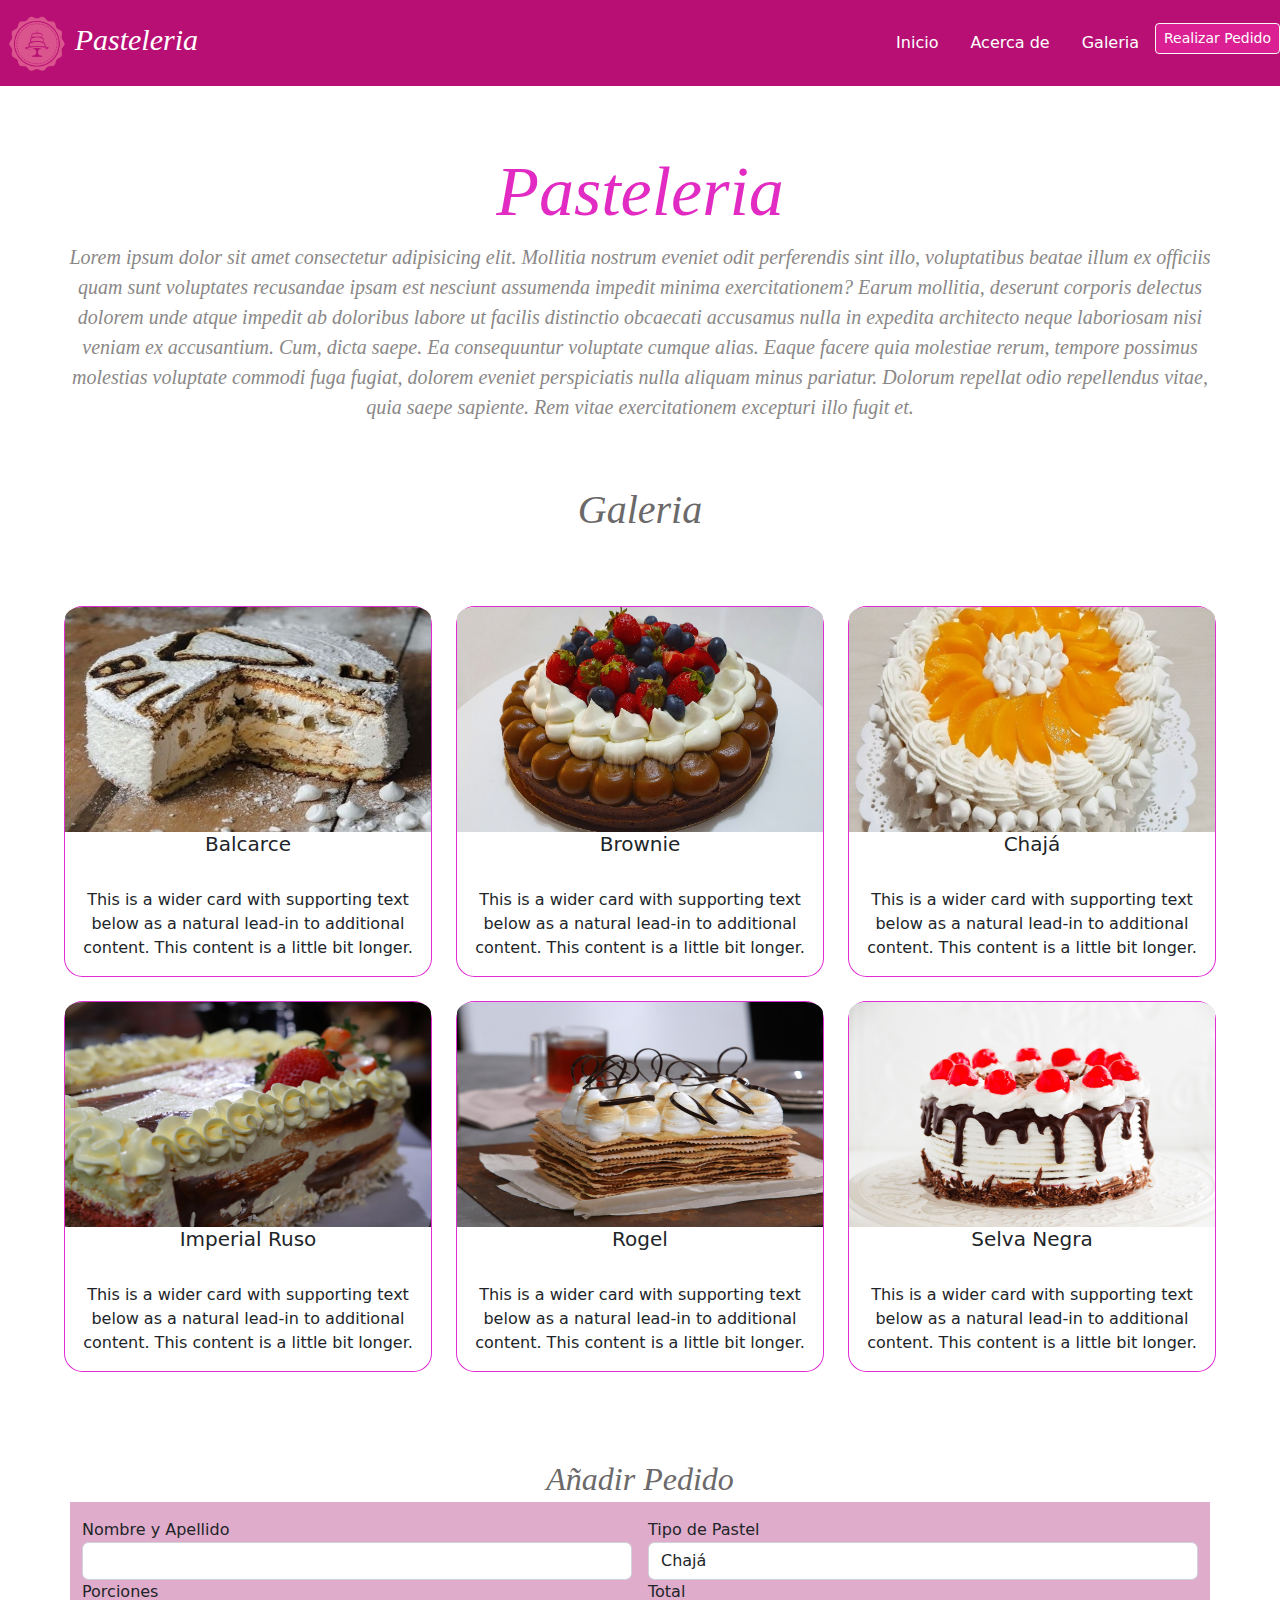
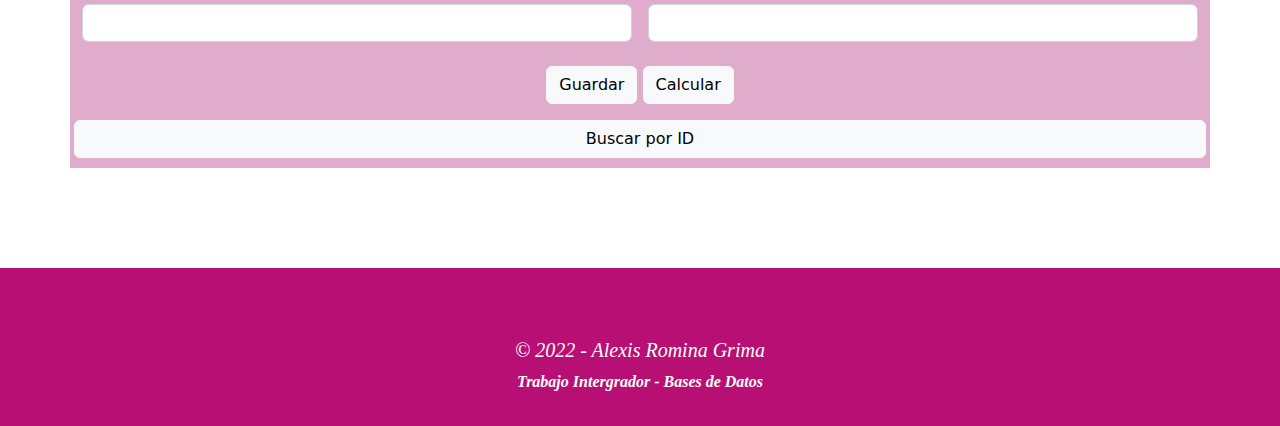
<file: target/pasteles/index.html>
<!DOCTYPE html>
<html lang="en">
<head>
  <meta charset="UTF-8">
  <meta http-equiv="X-UA-Compatible" content="IE=edge">
  <meta name="viewport" content="width=device-width, initial-scale=1.0">
  <link rel="stylesheet" href="css/bootstrap.css">
  <link rel="stylesheet" href="styles.css">

</head>
<body>
<header>
  <nav class="navbar navbar-light">
    <a class="navbar-brand text-white " href="#">
        <img src="imagenes/logo.png" alt="..." height="60" >Pasteleria</a>
    <ul class="nav nav-pills ">
      <li class="nav-item active">
        <a class="nav-link text-white" href="#main">Inicio</a>
      </li>
      <li class="nav-item">
        <a class="nav-link text-white" href="#about">Acerca de</a>
      </li>
      <li class="nav-item">
        <a class="nav-link text-white " href="#gallery">Galeria</a>
      </li>
    
      <li class="nav-item ">
       
         
          <a href="#buy" class="btn btn-sm btn-light text-white" role="button" style="background-color: #db2093;">Realizar Pedido</a>
     
      </li>

    </ul>
  </nav>
</header>
 
<main role="main" class="inner cover">
  <section class="container-fluid">
    <h1 id="main" class="cover-heading">Pasteleria</h1>
    <p id="about" class="lead">Lorem ipsum dolor sit amet consectetur adipisicing elit. Mollitia nostrum eveniet odit perferendis sint illo, voluptatibus beatae illum ex officiis quam sunt voluptates recusandae ipsam est nesciunt assumenda impedit minima exercitationem? Earum mollitia, deserunt corporis delectus dolorem unde atque impedit ab doloribus labore ut facilis distinctio obcaecati accusamus nulla in expedita architecto neque laboriosam nisi veniam ex accusantium. Cum, dicta saepe. Ea consequuntur voluptate cumque alias. Eaque facere quia molestiae rerum, tempore possimus molestias voluptate commodi fuga fugiat, dolorem eveniet perspiciatis nulla aliquam minus pariatur. Dolorum repellat odio repellendus vitae, quia saepe sapiente. Rem vitae exercitationem excepturi illo fugit et.</p>
  </section>
 <div class="container-fluid">
  <h1 id="gallery"> Galeria</h1>
 </div>
  <section class="card-group">
   
    <div class="container-fluid">
    <div class="row">
      <div class="col-md-4">
        <div class="card mb-4 box-shadow">
          <img class="card-img-top"src="imagenes/balcarce.jpg" alt="Card image cap">
          <div class="card-title">
            <h5>Balcarce</h5></div>
          <div class="card-body">
            <p class="card-text">This is a wider card with supporting text below as a natural lead-in to additional content. This content is a little bit longer.</p> 
          </div>
        </div>
      </div>
      <div class="col-md-4">
        <div class="card mb-4 box-shadow">
          <img class="card-img-top"src="imagenes/brownie.jpg" alt="Card image cap">
          <div class="card-title">
            <h5>Brownie</h5></div>
          <div class="card-body">
            <p class="card-text">This is a wider card with supporting text below as a natural lead-in to additional content. This content is a little bit longer.</p> 
          </div>
        </div>
      </div>
      <div class="col-md-4">
        <div class="card mb-4 box-shadow">
          <img class="card-img-top"src="imagenes/chaja.jpg" alt="Card image cap">
          <div class="card-title">
            <h5>Chajá</h5></div>
          <div class="card-body">
            <p class="card-text">This is a wider card with supporting text below as a natural lead-in to additional content. This content is a little bit longer.</p> 
          </div>
        </div>
      </div>
    </div>
    <div class="row">
      <div class="col-md-4">
        <div class="card mb-4 box-shadow">
          <img class="card-img-top"src="imagenes/imperial-ruso.jpeg" alt="Card image cap">
          <div class="card-title">
            <h5>Imperial Ruso</h5></div>
          <div class="card-body">
            <p class="card-text">This is a wider card with supporting text below as a natural lead-in to additional content. This content is a little bit longer.</p> 
          </div>
        </div>
      </div>
      <div class="col-md-4">
        <div class="card mb-4 box-shadow">
          <img class="card-img-top"src="imagenes/rogel.jpeg" alt="Card image cap">
          <div class="card-title">
            <h5>Rogel</h5></div>
          <div class="card-body">
            <p class="card-text">This is a wider card with supporting text below as a natural lead-in to additional content. This content is a little bit longer.</p> 
          </div>
        </div>
      </div>
      <div class="col-md-4">
        <div class="card mb-4 box-shadow">
          <img class="card-img-top"src="imagenes/selva-negra.jpg" alt="Card image cap">
          <div class="card-title">
            <h5>Selva Negra</h5></div>
          <div class="card-body">
            <p class="card-text">This is a wider card with supporting text below as a natural lead-in to additional content. This content is a little bit longer.</p> 
          </div>
        </div>
      </div>
  </div>
  </section>
  <!--FORMULARIO-->
  <section>

      <h2 id="buy">Añadir Pedido</h2>
      
      <form action="nuevopedido" method="post">
        <div class="container">
            <div class="row g-3">
              <div class="col-6">    
                  <label >Nombre y Apellido</label>
                  <input  class="form-control" name="cliente" type="text"/>
              </div>
              <div class="col-6">
                  <label>Tipo de Pastel</label>
                  <select class="form-control" name="tipo" type="text">
                      <option value="Chajá">Chajá</option>
                      <option value="Rogel">Rogel</option>
                      <option value="Selva Negra">Selva Negra</option>
                      <option value="Imperial ruso">Imperial ruso</option>
                      <option value="Brownie">Brownie</option>
                      <option value="Balcarce">Balcarce</option>
                  </select>
              </div>
            </div>
              
            
            <div class="row g-3">
              <div class="col-6">
                
                  <label for="cant-porciones">Porciones</label>
                  <input id="cant-porciones" name="porcion" type="number" class="form-control"/>
              
              </div>
              <div class="col-6">
                
                  <label>Total</label>
                  <input id="resultado" name="total_pagar" type="text" class="form-control"/>
              
              </div>
            </div>
            <br>
            <div class="row g-3"style="text-align:center">
              <div class="container-btn">
                <input  class= "btn btn-light"type="submit" value="Guardar"/>
             
                <button type="button" class= "btn btn-light" id="btn-calcular" onclick="calcular()">Calcular</button>
                </div>
            </div>
            <div class="row g-3"style="text-align:center">
              <div class="col-xs-4">
              <div class="container-btn"></div>
            </div>
              <a class= "btn btn-light" href="vertodos.html">Buscar por ID</a>
              </div>
            </div>
      </div>
            
      </form>

</section>
    
</main>

  

    <footer >

    
      <div class="container-fluid">
        
          <h5>© 2022 - Alexis Romina Grima  </h5>
          <p>Trabajo Intergrador - Bases de Datos</p>

      </div>  
      </footer>
<script src="js/bootstrap.js"></script>
<script src="script.js"></script>
</body>
</html>
</file>
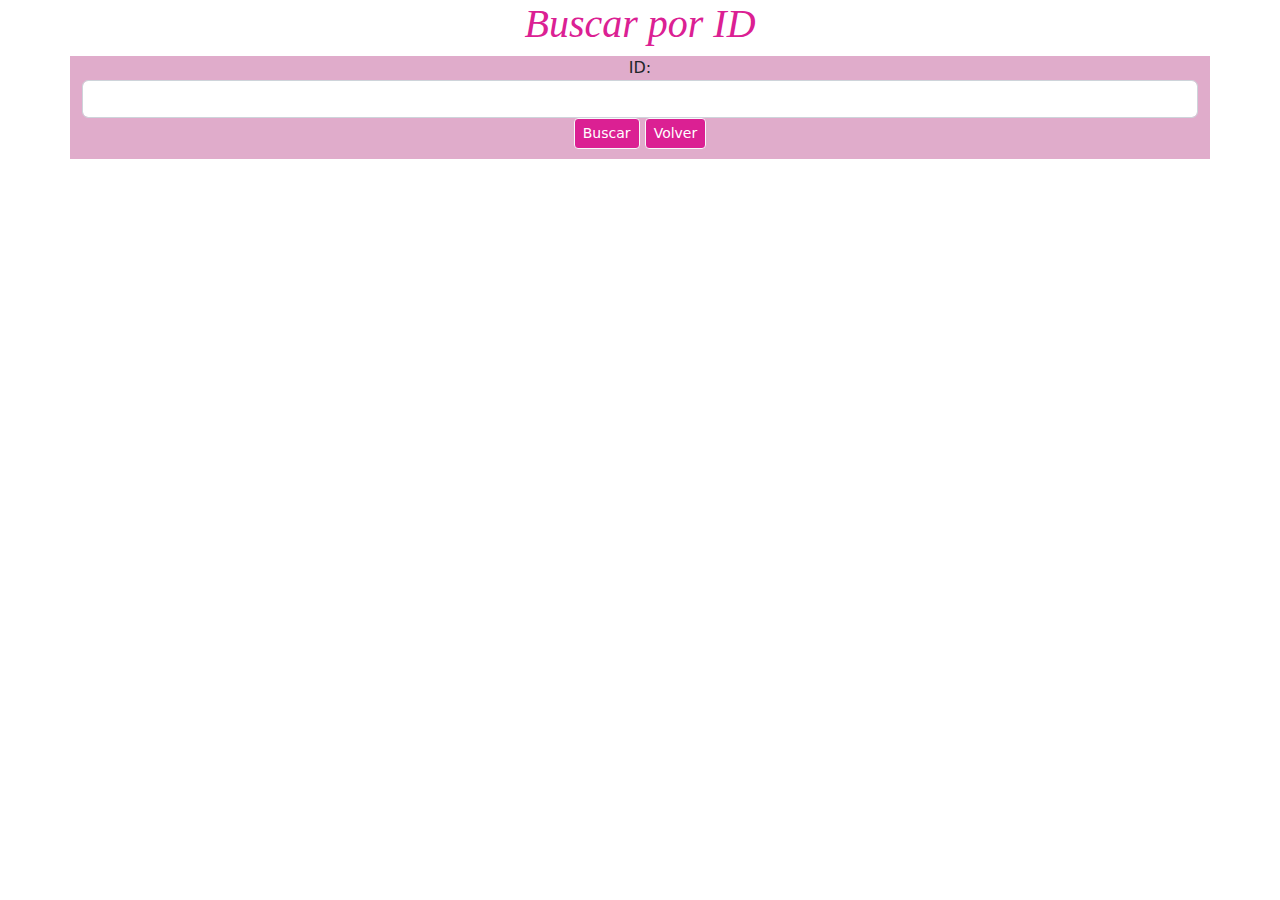
<file: target/pasteles/vertodos.html>
<!DOCTYPE html>
<html lang="en">
<head>
    <meta charset="UTF-8">
    <meta http-equiv="X-UA-Compatible" content="IE=edge">
    <meta name="viewport" content="width=device-width, initial-scale=1.0">
    <link rel="stylesheet" href="css/bootstrap.css">
    <link rel="stylesheet" href="styles.css">
  
</head>
<body class="vertodos">
    <section>

            <h1 style="color: #db2093; text-align: center;">Buscar por ID</h1>
    
   
    <form action="verpedido" method="get">
   
    <div class="container" style="text-align: center; ">
        <div class="form-inline">
        <div class="form-group">
            
            <label type="text">ID:</label>
          
                <input class="form-control" name="idpedido" type="text"/>
      
          </div>
        </div>
              <div class="row">
                <div class="col-sm-12 text-center">
                    <input style="background-color: #db2093;" class="btn btn-sm btn-light text-white" type="submit" value="Buscar"/>
                    <a class="btn btn-sm btn-light text-white" type="button" href="index.html" style="background-color: #db2093;">Volver</a></section>
                </div>
              </div>
        
     </div>
    </form>
   
</body>
</html>
</file>
<file: target/pasteles/styles.css>
* {
    box-sizing: border-box;
}
body {
    width: 100%;
}
.navbar{
    width: 100%;
    background-color: #b80f74;
    
}
.navbar-brand{
    font-family: 'Times New Roman', Times, serif;
    font-size: 30px;
    font-style: italic;
}
.container-fluid{
    padding-left: 5%;
    padding-right: 5%;
    
    margin-top: 5%;
    text-align: center;
 

}
.cover-heading{
   
    font-family: 'Times New Roman', Times, serif;
    
    font-size: 70px;
    font-style: italic;
    color: rgb(226, 43, 195);

}
.lead{
    font-family: 'Times New Roman', Times, serif;
    
    font-style: italic;
    font-size: 20px;
    color: rgb(138, 135, 135);
}
h1{
    
    font-family: 'Times New Roman', Times, serif;
    color: rgb(107, 105, 105);
    font-style: italic;
}

.card{
    border-color: rgb(226, 43, 211);
    border-radius: 5%;
 
}
.card-img-top{
    height: 225px;
     width: 100%; 
     display: block;
      border-top-left-radius:5%;
      border-top-right-radius:5%;
      

}

h2{
    font-family: 'Times New Roman', Times, serif;
    color: rgb(107, 105, 105);
    font-style: italic;
    padding-left: 5%;
    padding-right: 5%;
    
    margin-top: 5%;
    text-align: center;
    margin-bottom: 20px;
}
form{
margin: auto;
display: block;
}
.container{

    background-color: #e0accb;
    padding-bottom: 10px;
  
}


footer{
    color: white;
    font-weight: bold;
    font-family: 'Times New Roman', Times, serif;
    font-style: italic;
    margin-top: 100px;  
   background-color:#b80f74 ;
   text-align: center;
    padding: 1em 0;
    padding-left: 100px;
    padding-right: 100px;
    bottom: 0;
  
    position: relative;
    width: 100%;
  
}
</file>
